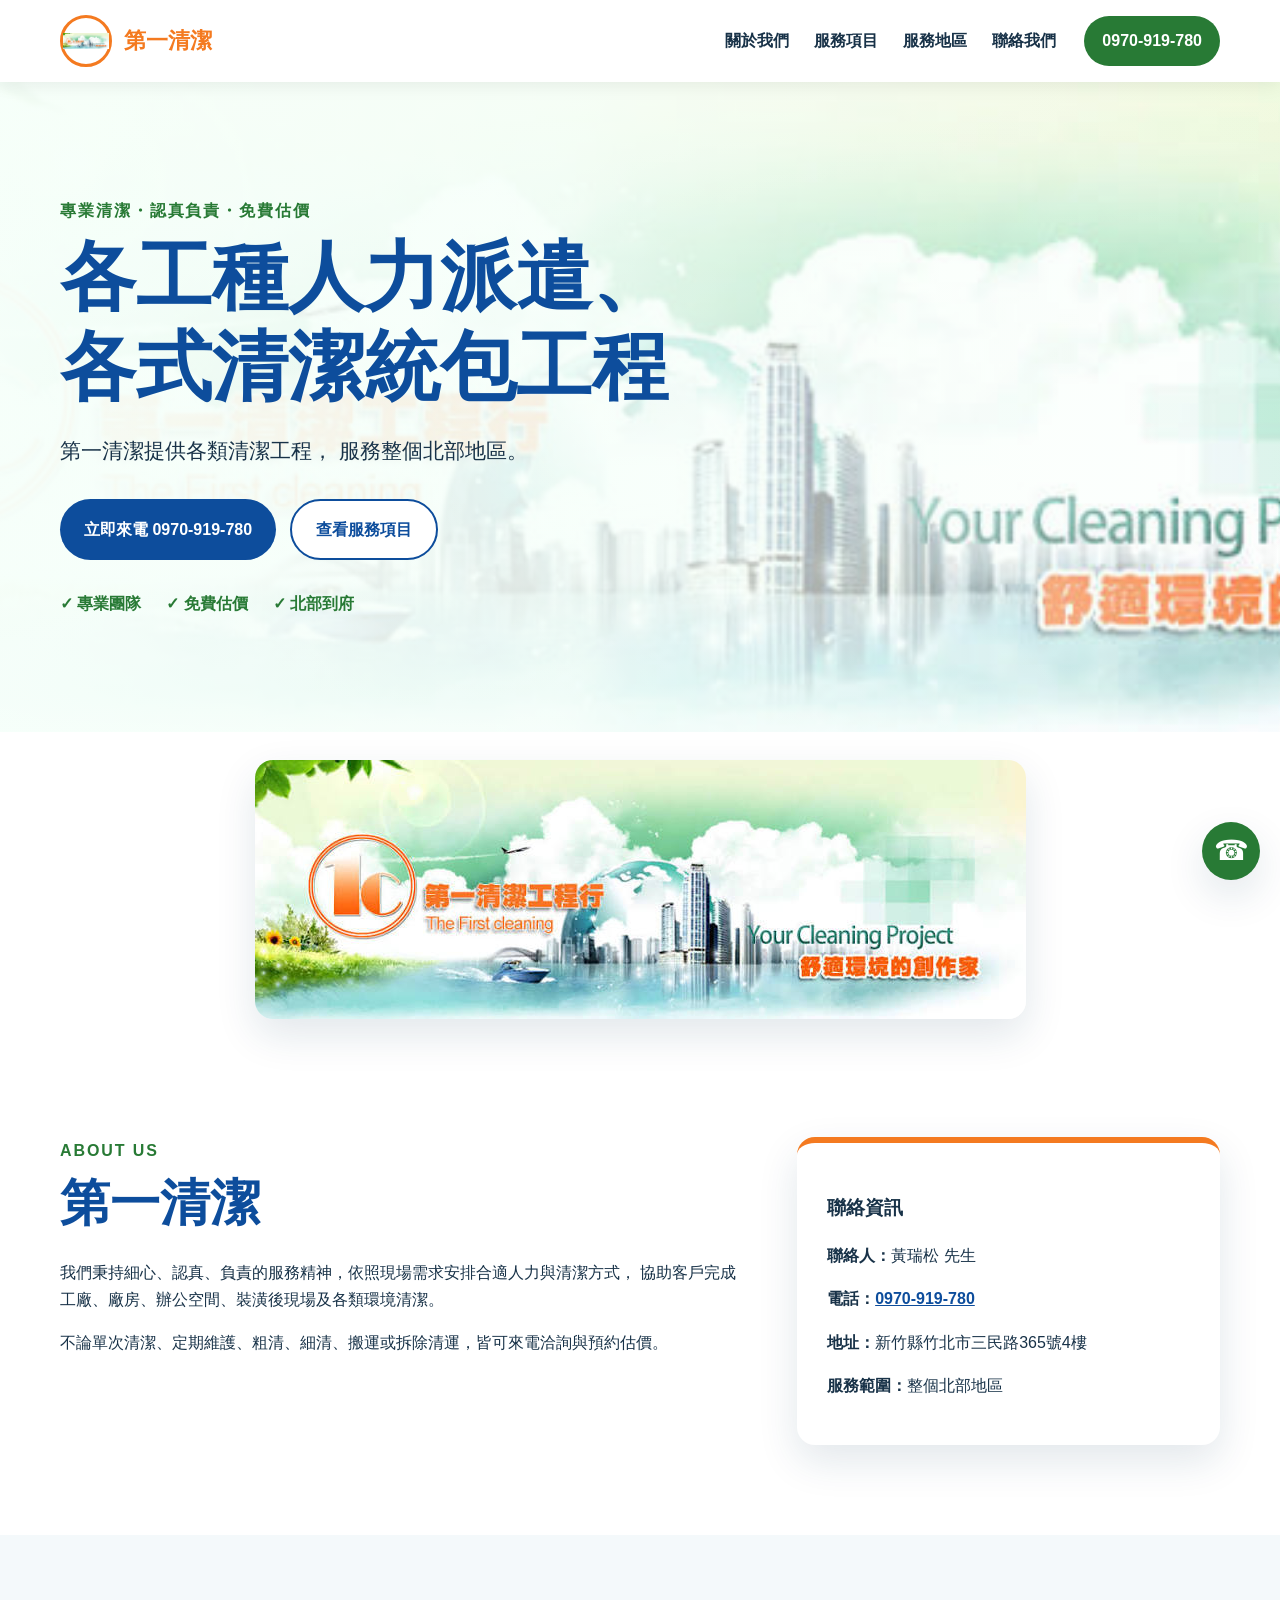
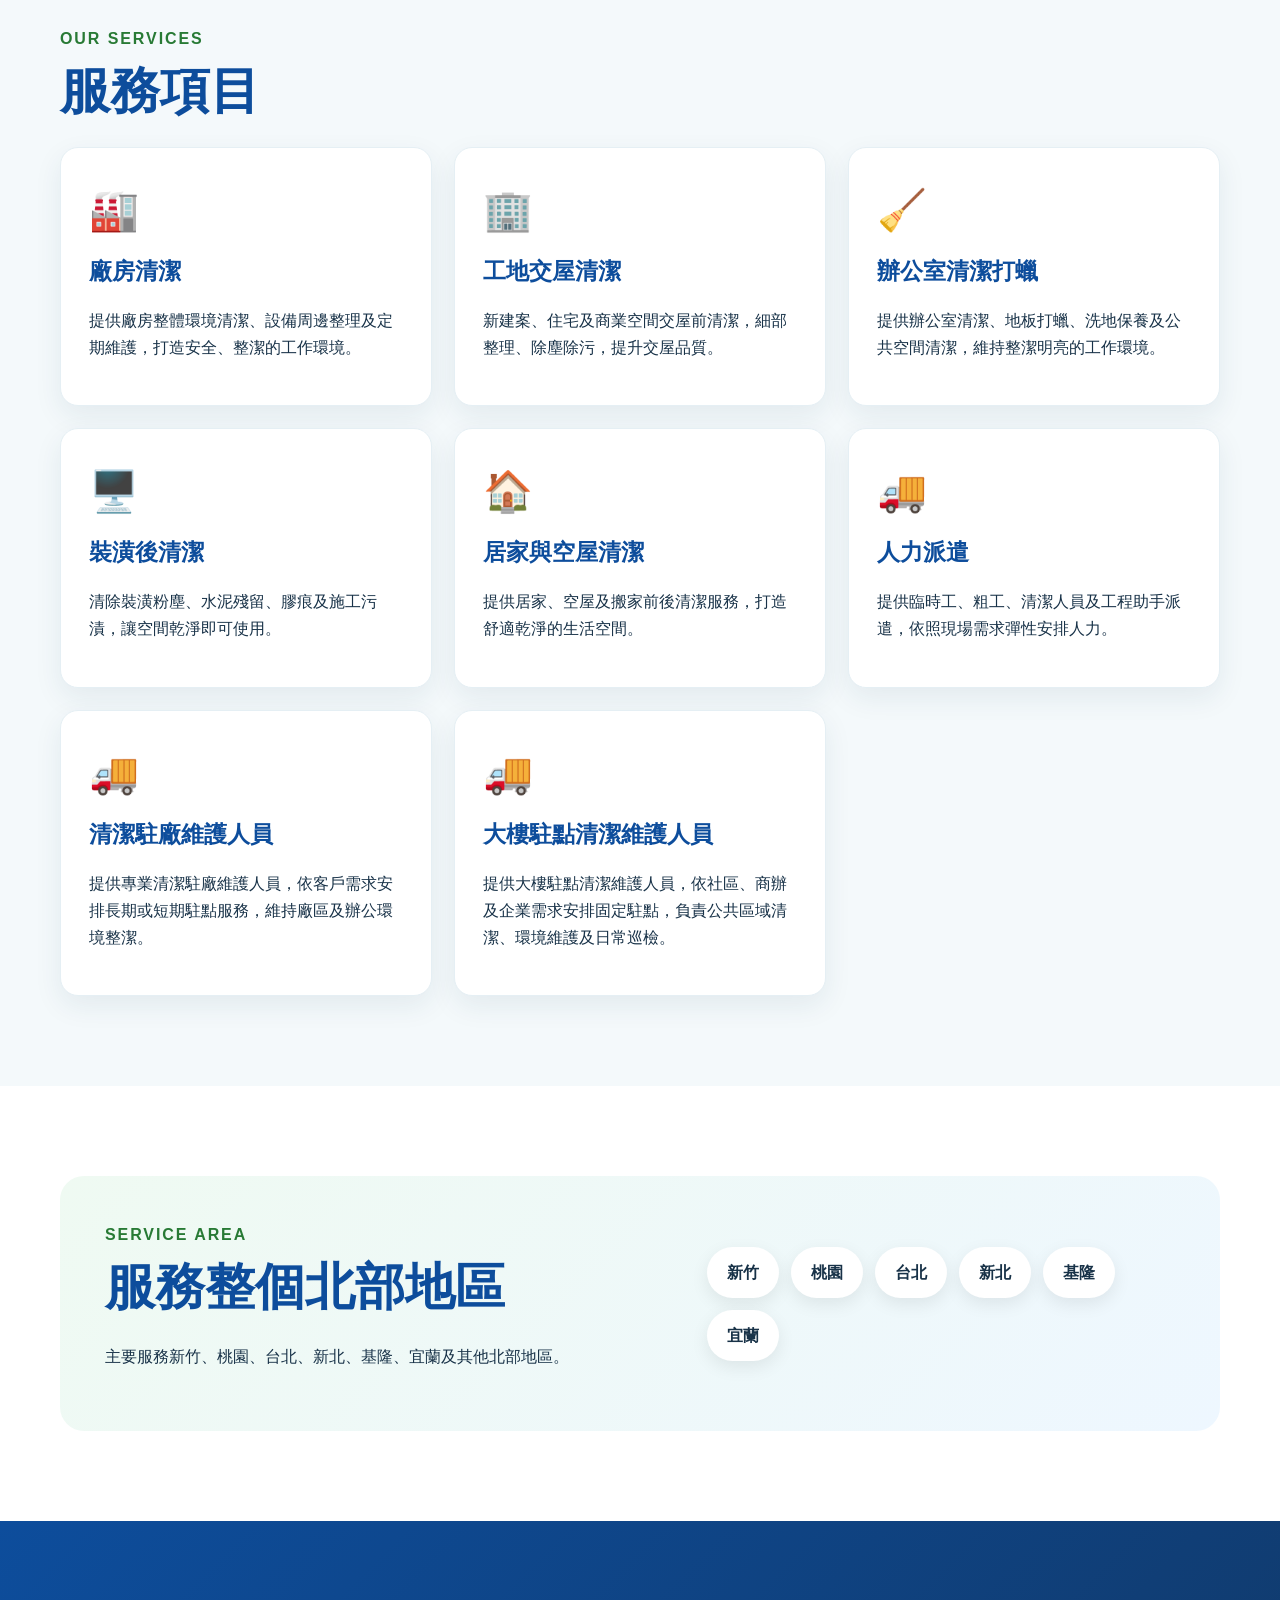
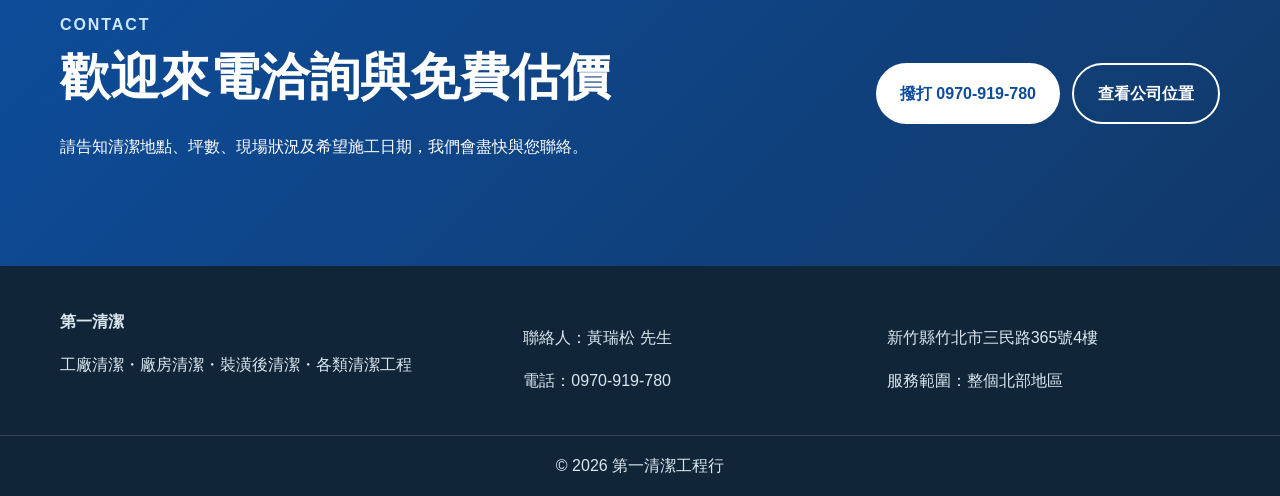
<file: index.html>
<!doctype html>
<html lang="zh-Hant">
<head>
  <meta charset="utf-8">
  <meta name="viewport" content="width=device-width, initial-scale=1">
  <title>第一清潔｜工廠清潔・廠房清潔・裝潢後清潔</title>
  <meta name="description" content="第一清潔工程行提供工廠清潔、廠房清潔、裝潢後粗清細清、辦公室清潔、居家清潔、拆除清運及搬運工程，服務整個北部地區。">
  <meta name="keywords" content="工廠清潔,廠房清潔,裝潢後清潔,竹北清潔公司,北部清潔公司,辦公室清潔,拆除清運">
  <meta property="og:title" content="第一清潔工程行">
  <meta property="og:description" content="專業工廠清潔、廠房清潔與各類清潔工程，服務整個北部地區。">
  <meta property="og:type" content="website">
  <link rel="stylesheet" href="style.css">
  <!-- Google tag (gtag.js) -->
  <script async src="https://www.googletagmanager.com/gtag/js?id=AW-18358471563"></script>
  <script>
    window.dataLayer = window.dataLayer || [];
    function gtag(){dataLayer.push(arguments);}
    gtag('js', new Date());

    gtag('config', 'AW-18358471563');
  </script>

  <!-- Google Ads conversion: record a contact when someone clicks a telephone link. -->
  <script>
    function gtag_report_conversion(url) {
      let opened = false;
      const openTelephone = function () {
        if (!opened) {
          opened = true;
          window.location.href = url;
        }
      };
      if (typeof gtag === 'function') {
        gtag('event', 'conversion', {
          'send_to': 'AW-18358471563/Bek8COzE9K4dEIuXgLJE',
          'event_callback': openTelephone,
          'event_timeout': 1000
        });
      }
      window.setTimeout(openTelephone, 1100);
      return false;
    }
  </script>
</head>
<body>
  <header class="site-header">
    <div class="container nav-wrap">
      <a class="brand" href="#top" aria-label="第一清潔工程行首頁">
        <span class="brand-mark"><img src="assets/brand-banner.jpg" alt="第一清潔工程行招牌"></span>
        <span>
          <strong>第一清潔</strong>
          <small></small>
        </span>
      </a>
      <button class="menu-button" aria-label="開啟選單" aria-expanded="false">☰</button>
      <nav class="nav">
        <a href="#about">關於我們</a>
        <a href="#services">服務項目</a>
        <a href="#area">服務地區</a>
        <a href="#contact">聯絡我們</a>
      </nav>
      <a class="header-phone" href="tel:0970919780" onclick="return gtag_report_conversion(this.href)">0970-919-780</a>
    </div>
  </header>

  <main id="top">
    <section class="hero">
      <div class="hero-overlay"></div>
      <div class="container hero-content">
        <p class="eyebrow">專業清潔・認真負責・免費估價</p>
        <h1>各工種人力派遣、<br>各式清潔統包工程</h1>
        <p class="hero-text">
          第一清潔提供各類清潔工程，
          服務整個北部地區。
        </p>
        <div class="hero-actions">
          <a class="button primary" href="tel:0970919780" onclick="return gtag_report_conversion(this.href)">立即來電 0970-919-780</a>
          <a class="button secondary" href="#services">查看服務項目</a>
        </div>
        <div class="hero-points">
          <span>✓ 專業團隊</span>
          <span>✓ 免費估價</span>
          <span>✓ 北部到府</span>
        </div>
      </div>
    </section>

    <section class="brand-strip">
      <div class="container">
        <img src="assets/brand-banner.jpg" alt="第一清潔工程行招牌">
      </div>
    </section>

    <section id="about" class="section">
      <div class="container two-column">
        <div>
          <p class="section-label">ABOUT US</p>
          <h2>第一清潔</h2>
          <p>
            我們秉持細心、認真、負責的服務精神，依照現場需求安排合適人力與清潔方式，
            協助客戶完成工廠、廠房、辦公空間、裝潢後現場及各類環境清潔。
          </p>
          <p>
            不論單次清潔、定期維護、粗清、細清、搬運或拆除清運，皆可來電洽詢與預約估價。
          </p>
        </div>
        <div class="info-card">
          <h3>聯絡資訊</h3>
          <p><strong>聯絡人：</strong>黃瑞松 先生</p>
          <p><strong>電話：</strong><a href="tel:0970919780" onclick="return gtag_report_conversion(this.href)">0970-919-780</a></p>
          <p><strong>地址：</strong>新竹縣竹北市三民路365號4樓</p>
          <p><strong>服務範圍：</strong>整個北部地區</p>
        </div>
      </div>
    </section>

    <section id="services" class="section section-alt">
      <div class="container">
        <p class="section-label">OUR SERVICES</p>
        <h2>服務項目</h2>
        <div class="service-grid">
          <article class="service-card">
            <div class="service-icon">🏭</div>
            <h3>廠房清潔</h3>
            <p>提供廠房整體環境清潔、設備周邊整理及定期維護，打造安全、整潔的工作環境。</p>
          </article>
          <article class="service-card">
            <div class="service-icon">🏢</div>
            <h3>工地交屋清潔</h3>
            <p>新建案、住宅及商業空間交屋前清潔，細部整理、除塵除污，提升交屋品質。</p>
          </article>
          <article class="service-card">
            <div class="service-icon">🧹</div>
            <h3>辦公室清潔打蠟</h3>
            <p>提供辦公室清潔、地板打蠟、洗地保養及公共空間清潔，維持整潔明亮的工作環境。</p>
          </article>
          <article class="service-card">
            <div class="service-icon">🖥️</div>
            <h3>裝潢後清潔</h3>
            <p>清除裝潢粉塵、水泥殘留、膠痕及施工污漬，讓空間乾淨即可使用。</p>
          </article>
          <article class="service-card">
            <div class="service-icon">🏠</div>
            <h3>居家與空屋清潔</h3>
            <p>提供居家、空屋及搬家前後清潔服務，打造舒適乾淨的生活空間。</p>
          </article>
          <article class="service-card">
            <div class="service-icon">🚚</div>
            <h3>人力派遣</h3>
            <p>提供臨時工、粗工、清潔人員及工程助手派遣，依照現場需求彈性安排人力。</p>
          </article>
          <article class="service-card">
            <div class="service-icon">🚚</div>
            <h3>清潔駐廠維護人員</h3>
            <p>提供專業清潔駐廠維護人員，依客戶需求安排長期或短期駐點服務，維持廠區及辦公環境整潔。</p>
          </article>
          <article class="service-card">
            <div class="service-icon">🚚</div>
            <h3>大樓駐點清潔維護人員</h3>
            <p>提供大樓駐點清潔維護人員，依社區、商辦及企業需求安排固定駐點，負責公共區域清潔、環境維護及日常巡檢。</p>
    
        </div>
      </div>
    </section>

    <section id="area" class="section">
      <div class="container area-panel">
        <div>
          <p class="section-label">SERVICE AREA</p>
          <h2>服務整個北部地區</h2>
          <p>主要服務新竹、桃園、台北、新北、基隆、宜蘭及其他北部地區。</p>
        </div>
        <div class="area-tags">
          <span>新竹</span><span>桃園</span><span>台北</span>
          <span>新北</span><span>基隆</span><span>宜蘭</span>
        </div>
      </div>
    </section>

    <section id="contact" class="section contact-section">
      <div class="container contact-box">
        <div>
          <p class="section-label light">CONTACT</p>
          <h2>歡迎來電洽詢與免費估價</h2>
          <p>請告知清潔地點、坪數、現場狀況及希望施工日期，我們會盡快與您聯絡。</p>
        </div>
        <div class="contact-actions">
          <a class="button white" href="tel:0970919780" onclick="return gtag_report_conversion(this.href)">撥打 0970-919-780</a>
          <a class="button outline-white" target="_blank" rel="noopener"
             href="https://www.google.com/maps/search/?api=1&query=新竹縣竹北市三民路365號4樓">查看公司位置</a>
        </div>
      </div>
    </section>
  </main>

  <footer>
    <div class="container footer-grid">
      <div>
        <strong>第一清潔</strong>
        <p>工廠清潔・廠房清潔・裝潢後清潔・各類清潔工程</p>
      </div>
      <div>
        <p>聯絡人：黃瑞松 先生</p>
        <p>電話：0970-919-780</p>
      </div>
      <div>
        <p>新竹縣竹北市三民路365號4樓</p>
        <p>服務範圍：整個北部地區</p>
      </div>
    </div>
    <div class="copyright">© <span id="year"></span> 第一清潔工程行</div>
  </footer>

  <a class="floating-call" href="tel:0970919780" onclick="return gtag_report_conversion(this.href)" aria-label="立即撥打電話">☎</a>
  <script src="script.js"></script>
</body>
</html>
</file>
<file: style.css>
:root{
  --orange:#f47a20;
  --green:#287a35;
  --blue:#0d4d9c;
  --dark:#183248;
  --light:#f4f9fb;
  --white:#ffffff;
  --shadow:0 16px 40px rgba(20,60,90,.12);
}
*{box-sizing:border-box}
html{scroll-behavior:smooth}
body{
  margin:0;
  font-family:"Noto Sans TC","Microsoft JhengHei",Arial,sans-serif;
  color:var(--dark);
  line-height:1.7;
  background:#fff;
}
a{color:inherit}
img{max-width:100%;display:block}
.container{width:min(1160px,calc(100% - 40px));margin:auto}
.site-header{
  position:sticky;top:0;z-index:1000;background:rgba(255,255,255,.96);
  backdrop-filter:blur(10px);box-shadow:0 2px 18px rgba(0,0,0,.08)
}
.nav-wrap{min-height:82px;display:flex;align-items:center;gap:28px}
.brand{display:flex;align-items:center;gap:12px;text-decoration:none;margin-right:auto}
.brand-mark{
  width:52px;height:52px;border:3px solid var(--orange);border-radius:50%;
  display:grid;place-items:center;color:var(--orange);font-size:23px;font-weight:900
}
.brand strong{display:block;color:var(--orange);font-size:22px}
.brand small{display:block;color:#777}
.nav{display:flex;gap:25px}
.nav a{text-decoration:none;font-weight:700}
.nav a:hover{color:var(--orange)}
.header-phone{
  text-decoration:none;background:var(--green);color:#fff;font-weight:800;
  padding:11px 18px;border-radius:999px
}
.menu-button{display:none;border:0;background:transparent;font-size:28px}
.hero{
  min-height:650px;position:relative;display:flex;align-items:center;
  background:
    linear-gradient(90deg,rgba(245,255,249,.98) 0%,rgba(245,255,249,.88) 44%,rgba(245,255,249,.18) 100%),
    url("assets/brand-banner.jpg") center/cover no-repeat;
}
.hero-overlay{
  position:absolute;inset:0;
  background:linear-gradient(180deg,rgba(255,255,255,.10),rgba(255,255,255,.15))
}
.hero-content{position:relative;z-index:1;padding:85px 0}
.eyebrow,.section-label{
  color:var(--green);font-weight:900;letter-spacing:.12em;margin:0 0 8px
}
.hero h1{
  font-size:clamp(42px,6vw,76px);line-height:1.18;margin:0 0 22px;
  color:var(--blue);max-width:850px
}
.hero-text{font-size:21px;max-width:680px}
.hero-actions{display:flex;gap:14px;flex-wrap:wrap;margin:30px 0}
.button{
  display:inline-flex;justify-content:center;align-items:center;text-decoration:none;
  padding:15px 24px;border-radius:999px;font-weight:900;transition:.2s
}
.button:hover{transform:translateY(-2px)}
.primary{background:var(--blue);color:#fff}
.secondary{background:#fff;color:var(--blue);border:2px solid var(--blue)}
.hero-points{display:flex;gap:25px;flex-wrap:wrap;font-weight:800;color:var(--green)}
.brand-strip{padding:28px 0;background:#fff}
.brand-strip img{margin:auto;border-radius:18px;box-shadow:var(--shadow)}
.section{padding:90px 0}
.section-alt{background:var(--light)}
.section h2{font-size:clamp(32px,4vw,50px);line-height:1.25;margin:0 0 24px;color:var(--blue)}
.two-column{display:grid;grid-template-columns:1.3fr .8fr;gap:50px;align-items:start}
.info-card{
  background:#fff;border-top:6px solid var(--orange);padding:30px;border-radius:18px;
  box-shadow:var(--shadow)
}
.info-card a{color:var(--blue);font-weight:900}
.service-grid{display:grid;grid-template-columns:repeat(3,1fr);gap:22px}
.service-card{
  background:#fff;padding:28px;border-radius:18px;box-shadow:0 10px 28px rgba(20,60,90,.08);
  border:1px solid #e5eff4
}
.service-card h3{margin:8px 0;font-size:23px;color:var(--blue)}
.service-icon{font-size:40px}
.area-panel{
  display:grid;grid-template-columns:1.2fr 1fr;gap:40px;align-items:center;
  background:linear-gradient(135deg,#effaf2,#eef7ff);padding:45px;border-radius:24px
}
.area-tags{display:flex;flex-wrap:wrap;gap:12px}
.area-tags span{
  background:#fff;padding:12px 20px;border-radius:999px;font-weight:900;
  box-shadow:0 6px 18px rgba(0,0,0,.08)
}
.contact-section{background:linear-gradient(135deg,var(--blue),#113969);color:#fff}
.contact-box{display:flex;justify-content:space-between;align-items:center;gap:40px}
.contact-section h2{color:#fff}
.light{color:#cce8ff}
.contact-actions{display:flex;gap:12px;flex-wrap:wrap}
.white{background:#fff;color:var(--blue)}
.outline-white{border:2px solid #fff;color:#fff}
footer{background:#102638;color:#dbe7ef;padding:42px 0 0}
.footer-grid{display:grid;grid-template-columns:1.3fr 1fr 1fr;gap:30px}
.copyright{text-align:center;border-top:1px solid rgba(255,255,255,.15);padding:16px;margin-top:25px}
.floating-call{
  position:fixed;right:20px;bottom:20px;width:58px;height:58px;border-radius:50%;
  display:grid;place-items:center;background:var(--green);color:#fff;text-decoration:none;
  font-size:28px;box-shadow:var(--shadow);z-index:1000
}
@media (max-width:900px){
  .menu-button{display:block}
  .header-phone{display:none}
  .nav{
    display:none;position:absolute;top:82px;left:0;right:0;background:#fff;
    padding:20px;flex-direction:column;box-shadow:0 15px 25px rgba(0,0,0,.1)
  }
  .nav.open{display:flex}
  .two-column,.area-panel,.footer-grid{grid-template-columns:1fr}
  .service-grid{grid-template-columns:repeat(2,1fr)}
  .contact-box{display:block}
}
@media (max-width:620px){
  .container{width:min(100% - 28px,1160px)}
  .brand strong{font-size:18px}
  .brand small{font-size:12px}
  .hero{min-height:590px}
  .hero-content{padding:65px 0}
  .hero h1{font-size:40px}
  .hero-text{font-size:18px}
  .service-grid{grid-template-columns:1fr}
  .section{padding:65px 0}
  .brand-strip{display:none}
}
</file>
